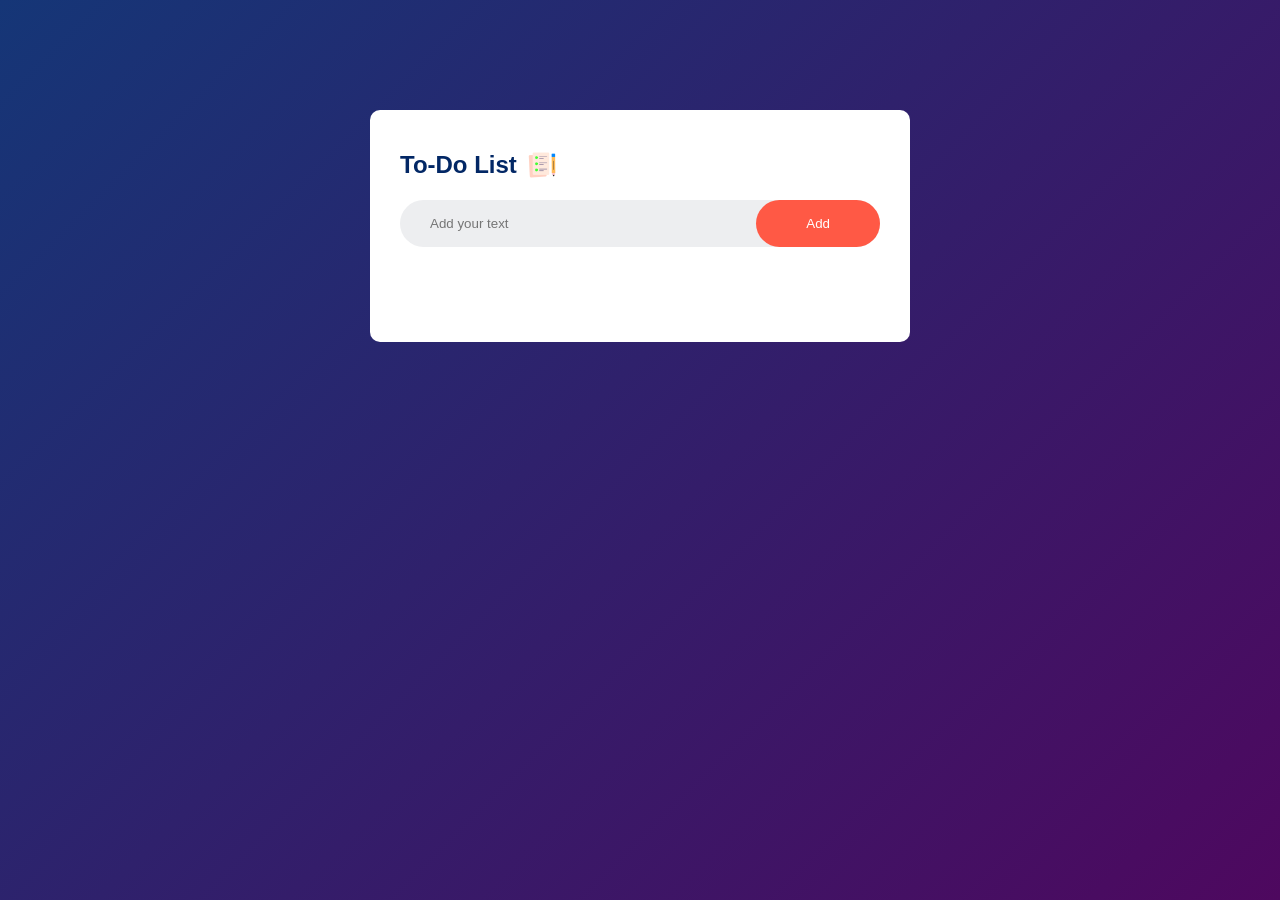
<file: index.html>
<!DOCTYPE html>
<html lang="en">
<head>
    <meta charset="UTF-8">
    <meta name="viewport" content="width=device-width, initial-scale=1.0">
    <title>To-Do-List</title>
</head>
<link rel="stylesheet" href="style.css">
<body>
    <div class="container">
        <div class="todo-app">
            <h2>To-Do List <img src="./To-Do-Img/images/icon.png"></h2>
            <div class="row">
                <input type="text" id="input-box" placeholder="Add your text">
                <button onclick="addTask()">Add</button>
            </div>
            <ul id="list-container">
                <!-- <li class="checked">Task 1</li>
                <li>Task 2</li>
                <li>Task 3</li> -->
            </ul>

        </div>

    </div>
    <script src="script.js"></script>
</body>
</html>
</file>
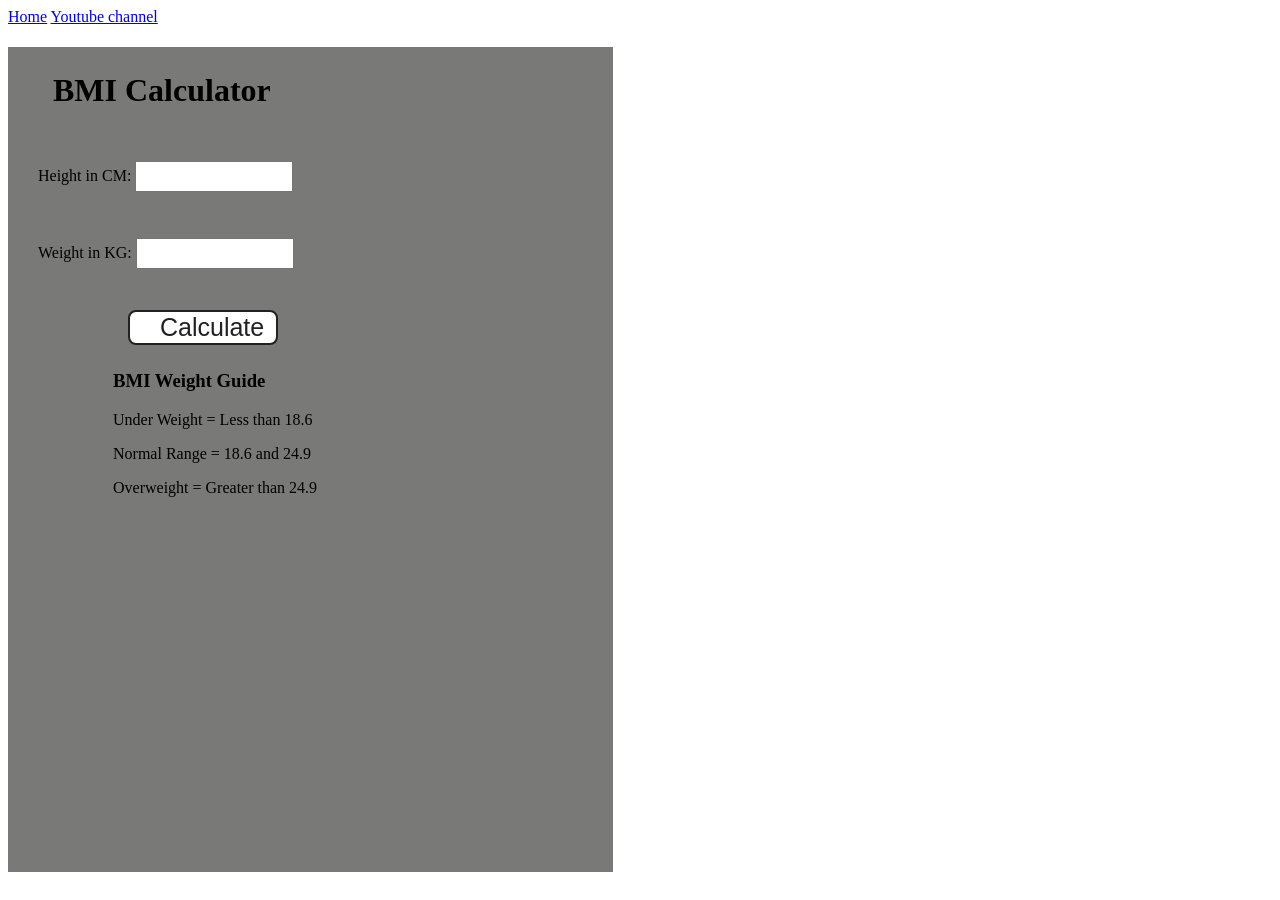
<file: BMI Calculator/index.html>
<!DOCTYPE html>
<html lang="en">
  <head>
    <meta charset="UTF-8" />
    <meta name="viewport" content="width=device-width, initial-scale=1.0" />
    <meta http-equiv="X-UA-Compatible" content="ie=edge" />
    <link rel="stylesheet" href="style.css" />
    <title>BMI Calculator</title>
  </head>
  <body>
    <nav>
      <a href="/" aria-current="page">Home</a>
      <a target="_blank" href="https://www.youtube.com/@chaiaurcode"
        >Youtube channel</a
      >
    </nav>
    <div class="container">
      <h1>BMI Calculator</h1>
      <form>
        <p><label>Height in CM: </label><input type="text" id="height" /></p>
        <p><label>Weight in KG: </label><input type="text" id="weight" /></p>
        <button>Calculate</button>
        <div id="results"></div>
        <div id="weight-guide">
          <h3>BMI Weight Guide</h3>
          <p>Under Weight = Less than 18.6</p>
          <p>Normal Range = 18.6 and 24.9</p>
          <p>Overweight = Greater than 24.9</p>
        </div>
      </form>
    </div>
  </body>
  <script src="chaiaurcode.js"></script>
</html>
</file>
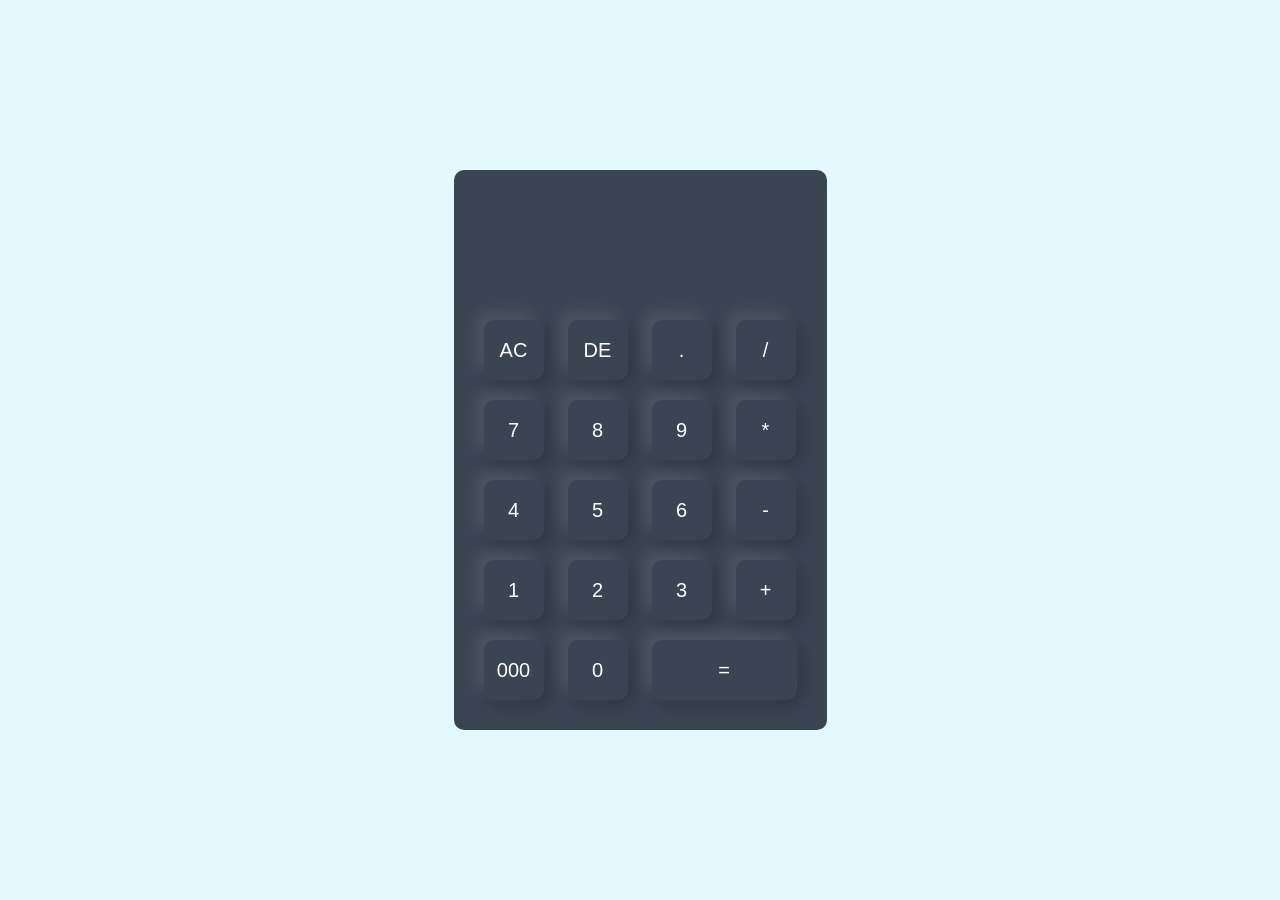
<file: Calculator/index.html>
<!DOCTYPE html>
<html lang="en">
<head>
    <meta charset="UTF-8">
    <meta name="viewport" content="width=device-width, initial-scale=1.0">
    <link rel="stylesheet" href="style.css">
    <title>Calculator</title>
</head>
<body>
    <div class="container">
        <div class="calculator">
            <form>
                <div class="display">
                    <input type="text" name="display">
                </div>
                <div>
                    <input type="button" value="AC" onclick="display.value = ''">
                    <input type="button" value="DE" onclick="display.value = display.value.toString().slice(0,-1)">
                    <input type="button" value="." onclick="display.value += '.'">
                    <input type="button" value="/" onclick="display.value += '/'">
                </div>
                <div>
                    <input type="button" value="7" onclick="display.value += '7'">
                    <input type="button" value="8" onclick="display.value += '8'">
                    <input type="button" value="9" onclick="display.value += '9'">
                    <input type="button" value="*" onclick="display.value += '*'">
                </div>
                <div>
                    <input type="button" value="4" onclick="display.value += '4'">
                    <input type="button" value="5" onclick="display.value += '5'">
                    <input type="button" value="6" onclick="display.value += '6'">
                    <input type="button" value="-" onclick="display.value += '-'">
                </div>
                <div>
                    <input type="button" value="1" onclick="display.value += '1'">
                    <input type="button" value="2" onclick="display.value += '2'">
                    <input type="button" value="3" onclick="display.value += '3'">
                    <input type="button" value="+" onclick="display.value += '+'">
                </div>
                <div>
                    <input type="button" value="000" onclick="display.value += '000'">
                    <input type="button" value="0" onclick="display.value += '0'">
                    <input type="button" value= "=" class="equal" onclick="display.value = eval(display.value)">
                </div>
            </form>
        </div>
    </div>
    
</body>
</html>
</file>
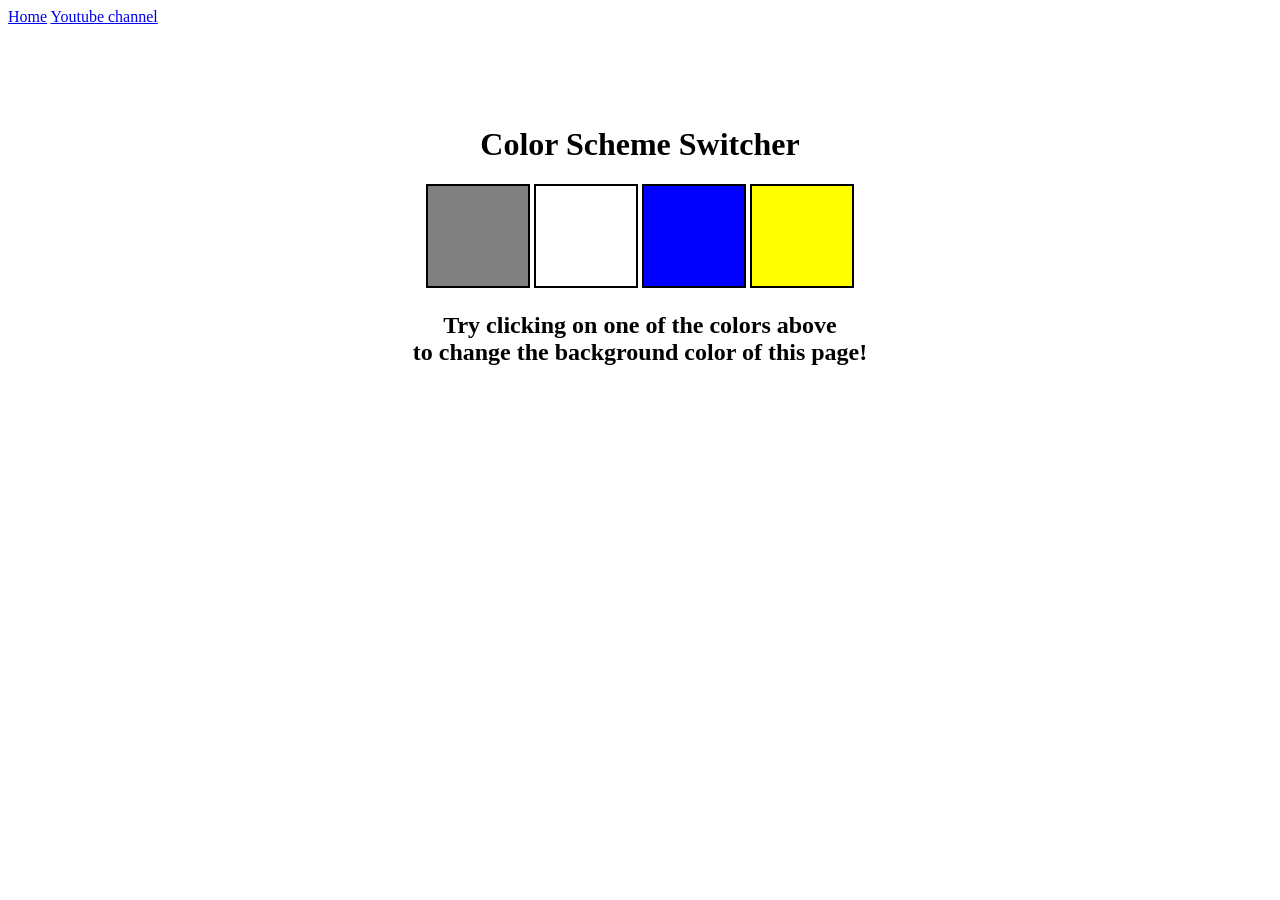
<file: change-color/index.html>
<!DOCTYPE html>
<html lang="en">
  <head>
    <meta charset="UTF-8" />
    <meta name="viewport" content="width=device-width, initial-scale=1.0" />
    <meta http-equiv="X-UA-Compatible" content="ie=edge" />
    <link rel="stylesheet" href="style.css" />
    <title>JavaScript Background Color Switcher</title>
  </head>
  <body>
    <nav>
      <a href="/" aria-current="page">Home</a>
      <a target="_blank" href="https://www.youtube.com/@chaiaurcode"
        >Youtube channel</a
      >
    </nav>
    <div class="canvas">
      <!-- <a
        style="
          background-color: #fff;
          padding: 10px 30px;
          border-radius: 8px;
          color: #212121;
          text-decoration: none;
          border: 2px solid #212121;
        "
        href="../index.html"
        >Back to Home Page</a
      > -->
      <h1>Color Scheme Switcher</h1>
      <span class="button" id="grey"></span>
      <span class="button" id="white"></span>
      <span class="button" id="blue"></span>
      <span class="button" id="yellow"></span>
      <h2>
        Try clicking on one of the colors above
        <span>to change the background color of this page!</span>
      </h2>
    </div>
    <script src="chaiaurcode.js"></script>
  </body>
</html>
</file>
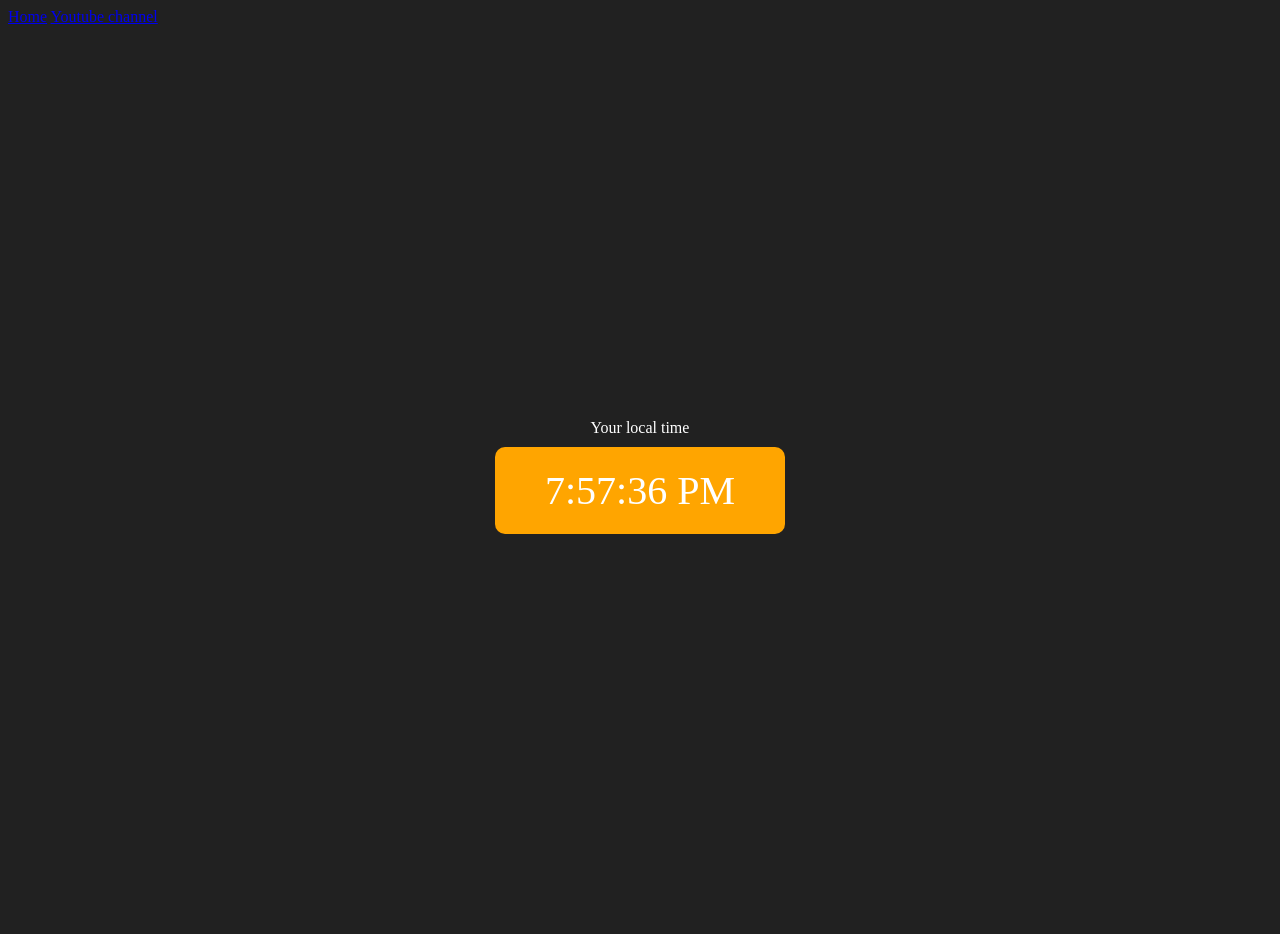
<file: Digital Clock/index.html>
<!DOCTYPE html>
<html lang="en">
  <head>
    <meta charset="UTF-8" />
    <meta name="viewport" content="width=device-width, initial-scale=1.0" />
    <meta http-equiv="X-UA-Compatible" content="ie=edge" />
    <title>Your Local Time</title>
    <style>
      body {
        background-color: #212121;
        color: #fff;
      }
      .center {
        display: flex;
        height: 100vh;
        justify-content: center;
        align-items: center;
        flex-direction: column;
      }
      #clock {
        font-size: 40px;
        background-color: orange;
        padding: 20px 50px;
        margin-top: 10px;
        border-radius: 10px;
      }
    </style>
  </head>
  <body>
    <nav>
      <a href="/" aria-current="page">Home</a>
      <a target="_blank" href="https://www.youtube.com/@chaiaurcode"
        >Youtube channel</a
      >
    </nav>
    <div class="center">
      <div id="banner"><span>Your local time</span></div>
      <div id="clock"></div>
    </div>
    <script src="chaiaurcode.js"></script>
  </body>
</html>
</file>
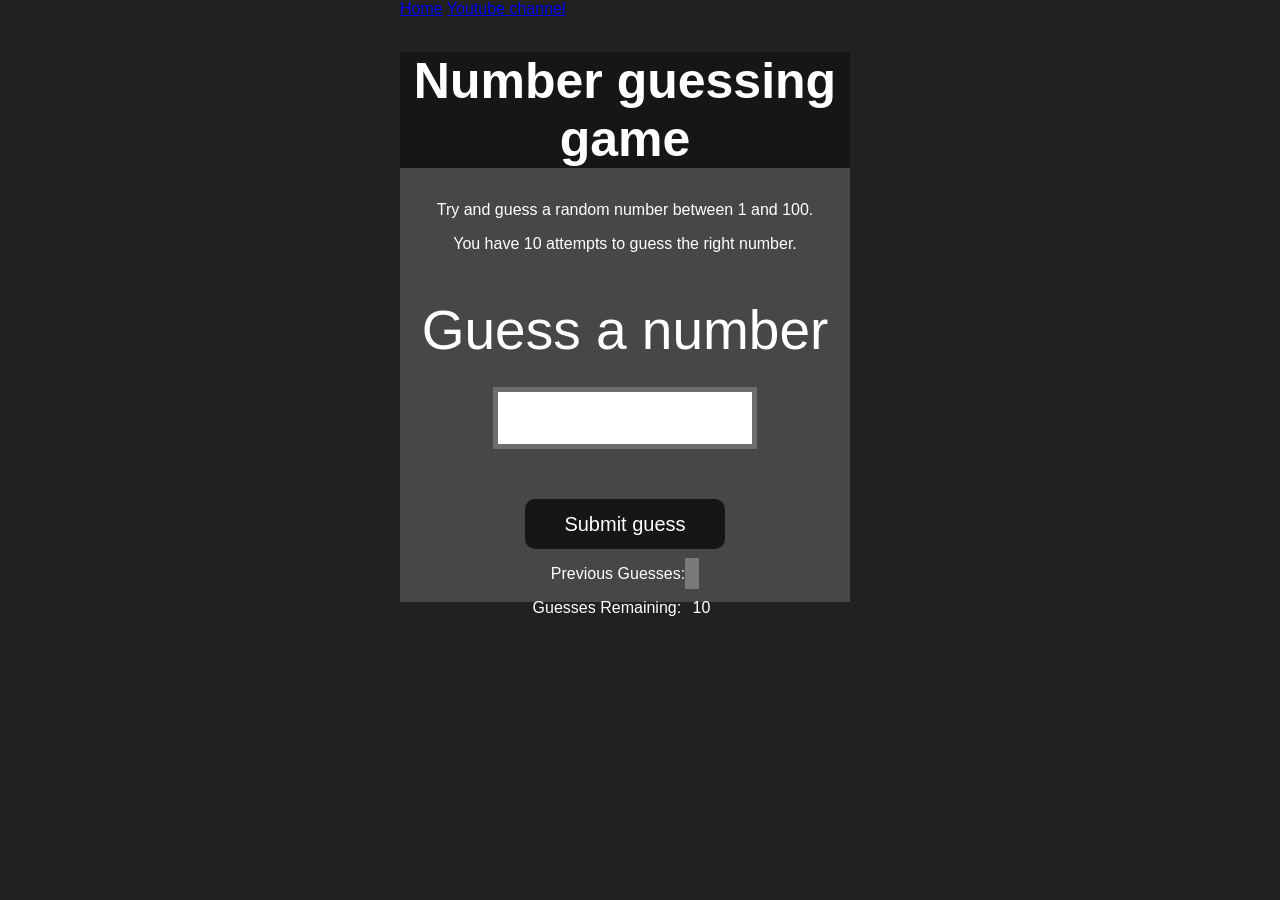
<file: Guess the Number/index.html>
<!DOCTYPE html>
<html lang="en">
<head>
    <meta charset="UTF-8">
    <meta name="viewport" content="width=device-width, initial-scale=1.0">
    <meta http-equiv="X-UA-Compatible" content="ie=edge">
    <title>Number Guessing Game</title>
    <link rel="stylesheet" href="style.css">
</head>
<body style="background-color:#212121; color:#fff;">
  <nav>
    <a href="/" aria-current="page">Home</a>
    <a target="_blank" href="https://www.youtube.com/@chaiaurcode"
      >Youtube channel</a
    >
  </nav>
    
    <div id="wrapper">
      <h1>Number guessing game</h1>
    <p>Try and guess a random number between 1 and 100.</p>
    <p>You have 10 attempts to guess the right number.</p>
    </br>
        <form class="form">
            <label2 for="guessField" id="guess">Guess a number</label>
            <input type="text" id="guessField" class="guessField">
            <input type="submit" id="subt" value="Submit guess" class="guessSubmit">
        </form>

        <div class="resultParas">
            <p >Previous Guesses: <span class="guesses"></span></p>
            <p >Guesses Remaining: <span class="lastResult">10</span></p>
            <p class="lowOrHi"></p>
        </div>
    </div>
    <script src="chaiaurcode.js"></script>
</body>
</html>
</file>
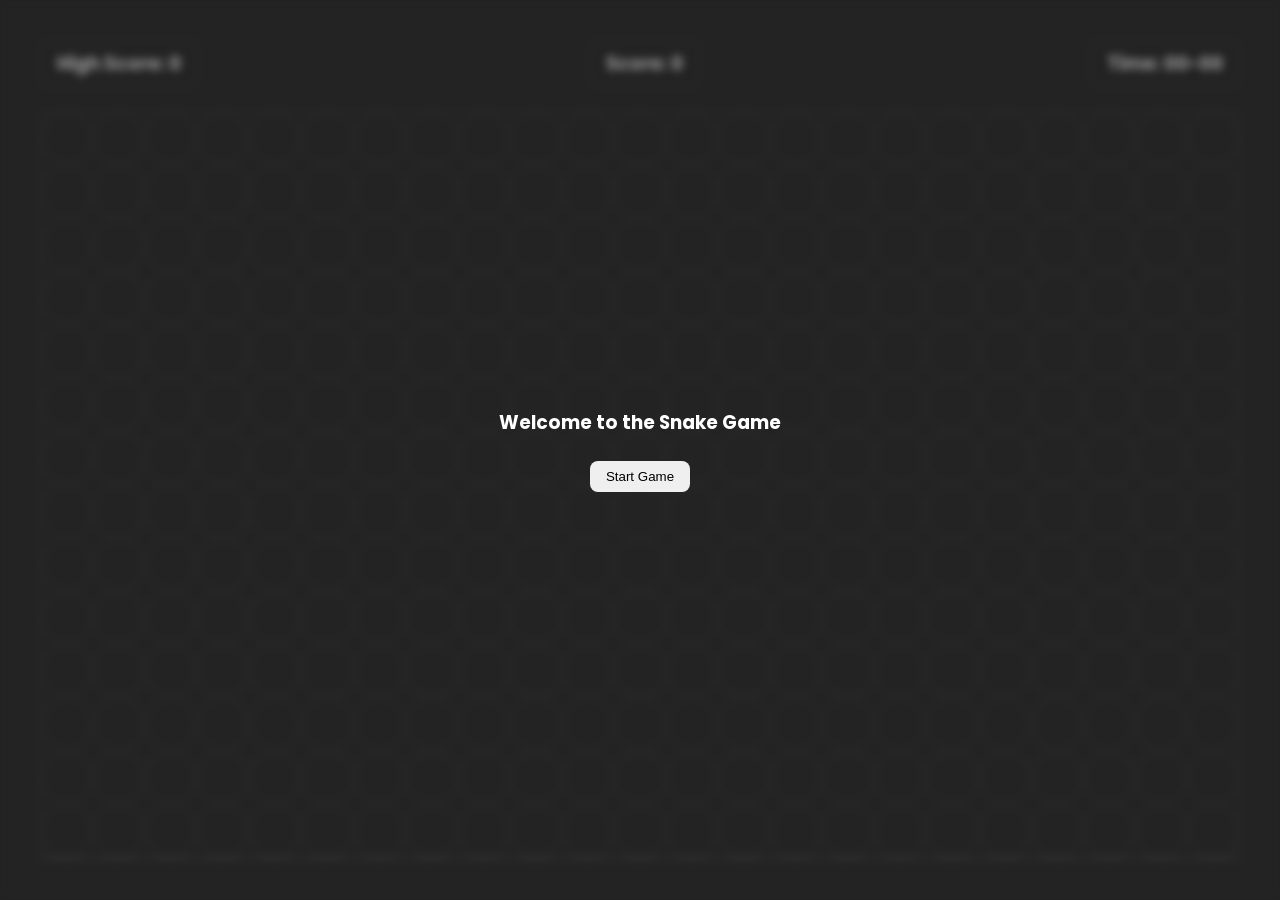
<file: SNAKE Game/index.html>
<!DOCTYPE html>
<html lang="en">
<head>
    <meta charset="UTF-8">
    <meta name="viewport" content="width=device-width, initial-scale=1.0">
    <title>Snake Game</title>
    <link rel="stylesheet" href="style.css">
</head>
<body>
    <main>
        <section>
        <div class="infos">
            <div class="info">
                <h3>High Score:
                    <span id="high-score">0</span>
                </h3>
            </div>
            <div class="info">
                <h3>Score:
                    <span id="score">0</span>
                </h3>
            </div>
            <div class="info">
                <h3>Time:
                    <span id="time">00-00</span>
                </h3>
            </div>
            
        </div>
        <div class="board">
        </div>
        </section>
        <div class="modal">
            <div class="start-game">
                <h3>Welcome to the  Snake Game</h3>
                <button class="btn btn-start">Start Game</button>
            </div>
              <div class="game-over">
                <h3>Game Over</h3>
                <button class="btn btn-restart">Restart Game</button>
            </div>
        </div>
    </main>
    <script src="script.js"></script>
</body>
</html>
</file>
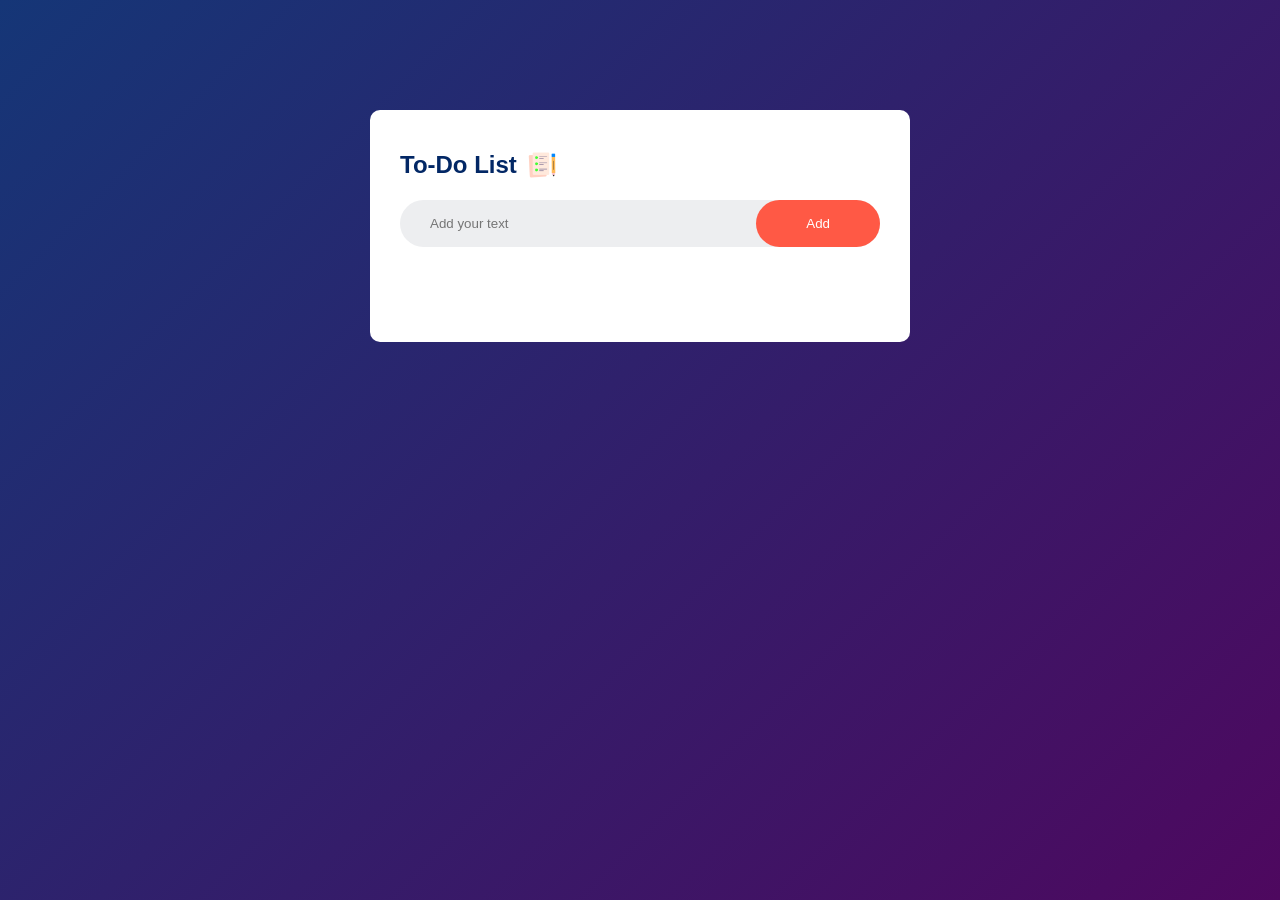
<file: To-Do-List/index.html>
<!DOCTYPE html>
<html lang="en">
<head>
    <meta charset="UTF-8">
    <meta name="viewport" content="width=device-width, initial-scale=1.0">
    <title>To-Do-List</title>
</head>
<link rel="stylesheet" href="style.css">
<body>
    <div class="container">
        <div class="todo-app">
            <h2>To-Do List <img src="To-Do-Img/images/icon.png"></h2>
            <div class="row">
                <input type="text" id="input-box" placeholder="Add your text">
                <button onclick="addTask()">Add</button>
            </div>
            <ul id="list-container">
                <!-- <li class="checked">Task 1</li>
                <li>Task 2</li>
                <li>Task 3</li> -->
            </ul>

        </div>

    </div>
    <script src="script.js"></script>
</body>
</html>
</file>
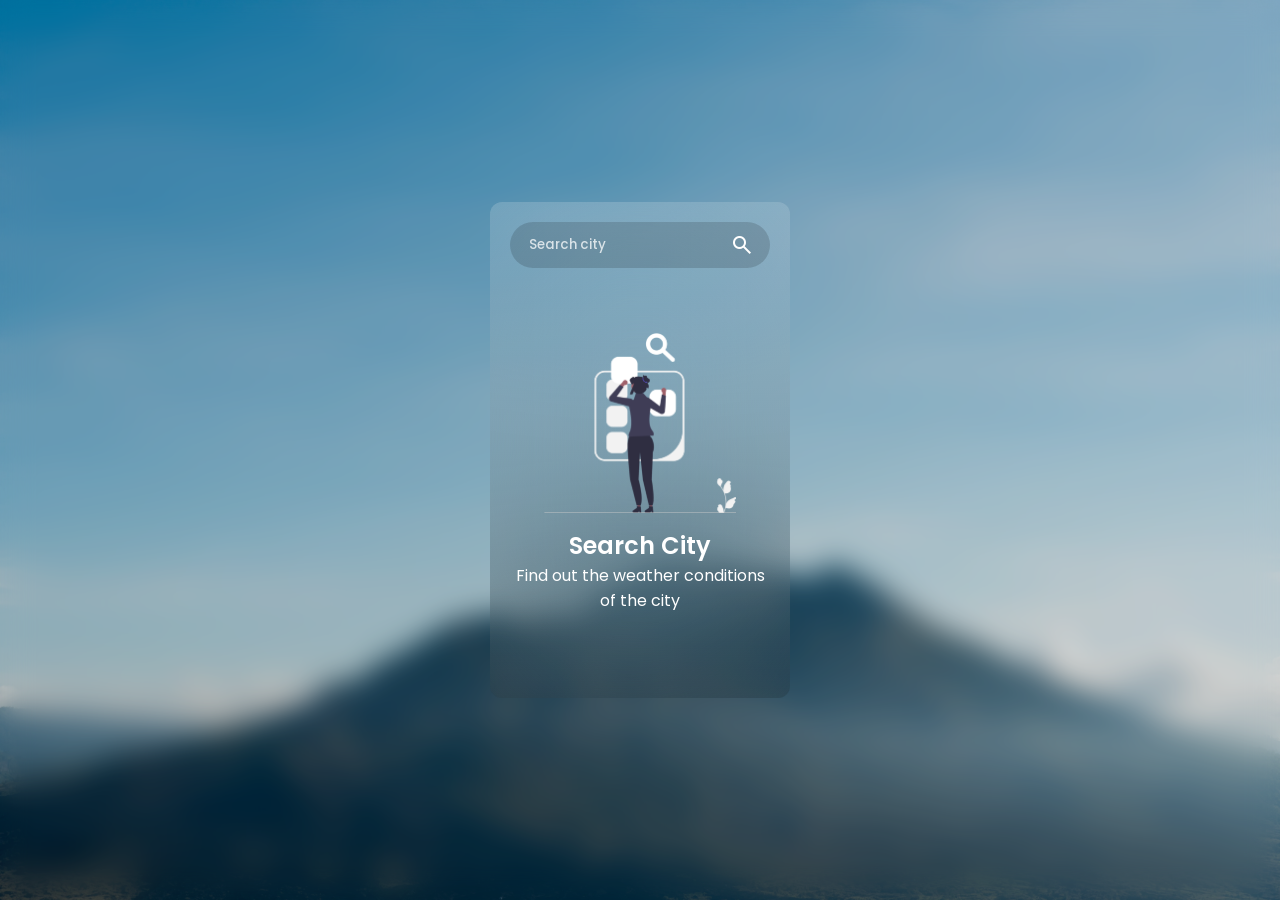
<file: Weather App/index.html>
<!doctype html>
<html lang="en">
  <head>
    <meta charset="UTF-8" />
    <meta name="viewport" content="width=device-width, initial-scale=1.0" />
    <title>Weather App</title>
    <link rel="stylesheet" href="style.css" />
    <link
      rel="stylesheet"
      href="https://fonts.googleapis.com/css2?family=Material+Symbols+Outlined:opsz,wght,FILL,GRAD@24,400,0,0&icon_names=search"
    />
    <link
      rel="stylesheet"
      href="https://fonts.googleapis.com/css2?family=Material+Symbols+Outlined"
    />
  </head>
  <body>
    <main class="main-container">
      <header class="input-container">
        <input type="text" class="city-input" placeholder="Search city" />
        <button class="search-btn">
          <span class="material-symbols-outlined"> search </span>
        </button>
      </header>
      <section class="weather-info" style="display: none;">
        <div class="location-date-container">
          <div class="location">
            <span class="material-symbols-outlined"> location_on </span>
            <h4 class="country-txt">Jakarta</h4>
          </div>
          <h5 class="current-date-txt regular-txt">Wed, 07 Aug</h5>
        </div>
        <div class="weather-summary-container">
          <img src="assets/weather/clouds.svg" class="weather-summary-img" />
          <div class="weather-summary-info">
            <h1 class="temp-txt">29 °C</h1>
            <h3 class="condition-txt regular-txt">Clouds</h3>
          </div>
        </div>

        <div class="weather-conditions-container">
          <div class="condition-item">
            <span class="material-symbols-outlined"> water_drop </span>
            <div class="condition-info">
              <h5 class="regular-txt">Humidity</h5>
              <h5 class="humidity-value-txt">55%</h5>
            </div>
          </div>

          <div class="condition-item">
            <span class="material-symbols-outlined"> air </span>
            <div class="condition-info">
              <h5 class="regular-txt">Wind Speed</h5>
              <h5 class="wind-value-txt">2 M/s</h5>
            </div>
          </div>
        </div>

        <div class="forecast-items-container">
          <div class="forecast-item">
            <h5 class="forecast-item-date regula-txt">05 Aug</h5>
            <img
              src="assets/weather/thunderstorm.svg"
              class="forecast-item-img"
            />
            <h5 class="forecast-item-temp">29 °C</h5>
          </div>
          <div class="forecast-item">
            <h5 class="forecast-item-date regula-txt">05 Aug</h5>
            <img
              src="assets/weather/thunderstorm.svg"
              class="forecast-item-img"
            />
            <h5 class="forecast-item-temp">29 °C</h5>
          </div>
          <div class="forecast-item">
            <h5 class="forecast-item-date regular-txt">05 Aug</h5>
            <img
              src="assets/weather/thunderstorm.svg"
              class="forecast-item-img"
            />
            <h5 class="forecast-item-temp">29 °C</h5>
          </div>
          <div class="forecast-item">
            <h5 class="forecast-item-date regula-txt">05 Aug</h5>
            <img
              src="assets/weather/thunderstorm.svg"
              class="forecast-item-img"
            />
            <h5 class="forecast-item-temp">29 °C</h5>
          </div>
        </div>
      </section>

      <section class="search-city section-message">
            <img src="assets/message/search-city.png" >
             <div>
                <h1>Search City</h1>
                <h4 class="regular-txt">
                    Find out the  weather conditions of the city
                </h4>
             </div>
      </section>

            <section class="not-found section-message" style ="display: none;">
            <img src="assets/message/not-found.png" >
             <div>
                <h1>Search City</h1>
                <h4 class="regular-txt">
                    Find out the  weather conditions of the city
                </h4>
             </div>
      </section>
    </main>
    <script src="script.js" defer></script>
  </body>
</html>
</file>
<file: style.css>
* {
  margin: 0;
  padding: 0;
  box-sizing: border-box;
  font-family: "Poppins", sans-serif;
}
.container {
  width: 100%;
  min-height: 100vh;
  background: linear-gradient(135deg, #153677, #4e085f);
  padding: 10px;
}
.todo-app {
  width: 100%;
  max-width: 540px;
  background: #fff;
  margin: 100px auto 20px;
  padding: 40px 30px 70px;
  border-radius: 10px;
}
.todo-app h2 {
  color: #022765;
  display: flex;
  align-items: center;
  margin-bottom: 20px;
}
.todo-app img {
  width: 30px;
  margin-left: 10px;
}
.row {
  display: flex;
  align-items: center;
  justify-content: space-between;
  border-radius: 30px;
  padding-left: 20px;
  margin-bottom: 25px;
  background: #edeef0;
}
input {
  flex: 1;
  border: none;
  outline: none;
  background: transparent;
  padding: 10px;
  font-weight: 14px;
}
button {
  border: none;
  outline: none;
  padding: 16px 50px;
  background: #ff5945;
  color: #fff;
  font-weight: 16px;
  cursor: pointer;
  border-radius: 40px;
}
ul li {
  list-style: none;
  font-size: 17px;
  padding: 12px 8px 12px 50px;
  user-select: none;
  cursor: pointer;
  position: relative;
}
ul li::before {
  content: "";
  position: absolute;
  height: 28px;
  width: 28px;
  border-radius: 50%;
  background-image: url(To-Do-Img/images/unchecked.png);
  background-size: cover;
  background-position: center;
  top: 12px;
  left: 8px;
}
ul li.checked {
  text-decoration: line-through;
  color: #555;
}
ul li.checked::before {
  background-image: url(To-Do-Img/images/checked.png);
}
ul li span {
    position: absolute;
    right: 0;
    top: 5px;
    width: 40px;
    height: 40px;
    font-size: 22px;
    color: #555;
    line-height: 40px;
    text-align: center;
    border-radius: 50%;
}
ul li span:hover{
    background: #edeef0;
}
</file>
<file: BMI Calculator/style.css>
.container {
  width: 575px;
  height: 825px;
  

  background-color: #797978;
  padding-left: 30px;
}
#height,
#weight {
  width: 150px;
  height: 25px;
  margin-top: 30px;
}

#weight-guide {
  margin-left: 75px;
  margin-top: 25px;
}

#results {
  font-size: 35px;
  margin-left: 90px;
  margin-top: 20px;
  color: rgb(241, 241, 241);
}

button {
  width: 150px;
  height: 35px;
  margin-left: 90px;
  margin-top: 25px;
  background-color: #fff;
  padding: 1px 30px;
  border-radius: 8px;
  color: #212121;
  text-decoration: none;
  border: 2px solid #212121;

  font-size: 25px;
}

h1 {
  padding-left: 15px;
  padding-top: 25px;
  
}
</file>
<file: Calculator/style.css>
*{
        margin: 0;
        padding: 0;
        box-sizing: border-box;
    }
    .container {
        width: 100%;
        height: 100vh;
        background: #e3f9ff;
        display:flex;
        align-items: center;
        justify-content: center;
    }
    .calculator {
        background: #3a4452;
        padding: 20px;
        border-radius: 10px;
    }
    .calculator form input{
        border: 0;
        outline: none;
        width: 60px;
        height: 60px;
        border-radius: 10px;
        box-shadow: -8px -8px 15px rgba(255 , 255 , 255 , 0.1) , 5px  5px 15px rgba(0 , 0 , 0 ,0.2);
        background: transparent;
        font-size: 20px;
        color: #fff;
        cursor: pointer;
        margin: 10px;
    }
    form .display {
        display: flex;
        justify-content: flex-end;
        margin: 20px 0px;
    }
    form .display input {
        text-align: right;
        flex: 1;
        box-shadow: none;
        font-size: 34px;
    }
    form input.equal{
        width: 145px;
    }
</file>
<file: change-color/style.css>
html {
  margin: 0;
}

span {
  display: block;
}
.canvas {
  margin: 100px auto 100px;
  width: 80%;
  text-align: center;
}

.button {
  width: 100px;
  height: 100px;
  border: solid black 2px;
  display: inline-block;
}

#grey {
  background: grey;
}

#white {
  background: white;
}
#blue {
  background: blue;
}
#yellow {
  background: yellow;
}
</file>
<file: Guess the Number/style.css>
html {
  font-family: sans-serif;
}

body {
  width: 300px;
  max-width: 750px;
  min-width: 480px;
  margin: 0 auto;
  background-color: #212121;
}

.lastResult {
  color: white;
  padding: 7px;
}

.guesses {
  color: white;
  padding: 7px;
}

button {
  background-color: #141414;
  color: #fff;
  width: 250px;
  height: 50px;
  border-radius: 25px;
  font-size: 30px;
  border-style: none;
  margin-top: 30px;
  /* margin-left: 50px; */
}

#subt {
  background-color: #161616;
  color: #ffffff;
  width: 200px;
  height: 50px;
  border-radius: 10px;
  font-size: 20px;
  border-style: none;
  margin-top: 50px;
  /* margin-left: 75px; */
}

#guessField {
  color: #000;
  width: 250px;
  height: 50px;
  font-size: 30px;
  border-style: none;
  margin-top: 25px;

  /* margin-left: 50px; */
  border: 5px solid #6c6d6d;
  text-align: center;
}

#guess {
  font-size: 55px;
  /* margin-left: 90px; */
  margin-top: 120px;
  color: #fff;
}

.guesses {
  background-color: #7a7a7a;
}

#wrapper {
  box-sizing: border-box;
  text-align: center;
  width: 450px;
  height: 550px;
  background-color: #474747;
  color: #fff;
  font-size: 25px;
}

h1 {
  background-color: #161616;

  color: #fff;
  text-align: center;
}

p {
  font-size: 16px;
  text-align: center;
}
</file>
<file: SNAKE Game/style.css>
@import url("https://fonts.googleapis.com/css2?family=Poppins:wght@300;&display=swap");

* {
  margin: 0;
  padding: 0;
  box-sizing: border-box;
}

:root {
  --bg-primary-color: #0f0f0f;
  --bg-fill-color : #f4f2f2;
  --bg-food-color: #ff0000;
  --text-primary-color: #ffffff;
  --space-xs: 4px;
  --space-sm: 8px;
  --space-md: 16px;
  --space-lg: 24px;
  --space-xl: 32px;
  --space-xxl: 40px;
  --space-xxxl: 48px;
  --border-primary-color: #333333;
  --border-radius-xs:4px;
  --border-radius-sm:8px;
  --border-radius-md:12px;
  --border-radius-lg:16px;
  --border-radius-xl:20px;
  --border-radius-xxl:24px;
}
html,
body {
  height: 100%;
  width: 100%;
  font-family: "Poppins", sans-serif;
}
html {
  background: var(--bg-primary-color);
  color: var(--text-primary-color);
}
section {
  padding: var(--space-xxl);
  display: flex;
  flex-direction: column;
  height: 100%;
  gap: var(--space-lg);
}
main,
section {
  width: 100%;
  height: 100%;
}
.btn {
  padding: var(--space-sm) var(--space-md);
  border:none;
  border-radius: var(--border-radius-sm);
  cursor: pointer;
  transition: all 0.3s ease;
}
.btn:hover {
  transform: scale(1.05);
}
section .infos {
  width: 100%;
  display: flex;
  justify-content: space-between;
}
.info{
    padding: var(--space-sm) var(--space-md);
    border: 1px solid var(--border-primary-color);
    border-radius: var(--border-radius-sm);
}
.board{
    border: 1px solid var(--border-primary-color);
    flex-grow: 1;
    display: grid;
    grid-template-columns: repeat(auto-fill,minmax(50px,1fr));
    grid-template-rows: repeat(auto-fill,minmax(50px,1fr));
}
.block{
    /* height:30px;
    width:30px; */
    border: 1px solid var(--border-primary-color);
    border-radius: 50%;
}
.fill{
    background: var(--bg-fill-color);
}
.food{
    background: var(--bg-food-color);
}
.modal{
  position: fixed;
  top: 0;
  height: 100vh;
  width: 100vw;
  background: #35353587;
  backdrop-filter: blur(4px);
  display: flex;
  justify-content: center;
  align-items: center;
}

.modal .start-game , .modal .game-over{
  display: flex;
  flex-direction: column;
  align-items: center;
  gap: var(--space-lg);
}
.modal .game-over{
  display: none;
}
</file>
<file: To-Do-List/style.css>
* {
  margin: 0;
  padding: 0;
  box-sizing: border-box;
  font-family: "Poppins", sans-serif;
}
.container {
  width: 100%;
  min-height: 100vh;
  background: linear-gradient(135deg, #153677, #4e085f);
  padding: 10px;
}
.todo-app {
  width: 100%;
  max-width: 540px;
  background: #fff;
  margin: 100px auto 20px;
  padding: 40px 30px 70px;
  border-radius: 10px;
}
.todo-app h2 {
  color: #022765;
  display: flex;
  align-items: center;
  margin-bottom: 20px;
}
.todo-app img {
  width: 30px;
  margin-left: 10px;
}
.row {
  display: flex;
  align-items: center;
  justify-content: space-between;
  border-radius: 30px;
  padding-left: 20px;
  margin-bottom: 25px;
  background: #edeef0;
}
input {
  flex: 1;
  border: none;
  outline: none;
  background: transparent;
  padding: 10px;
  font-weight: 14px;
}
button {
  border: none;
  outline: none;
  padding: 16px 50px;
  background: #ff5945;
  color: #fff;
  font-weight: 16px;
  cursor: pointer;
  border-radius: 40px;
}
ul li {
  list-style: none;
  font-size: 17px;
  padding: 12px 8px 12px 50px;
  user-select: none;
  cursor: pointer;
  position: relative;
}
ul li::before {
  content: "";
  position: absolute;
  height: 28px;
  width: 28px;
  border-radius: 50%;
  background-image: url(To-Do-Img/images/unchecked.png);
  background-size: cover;
  background-position: center;
  top: 12px;
  left: 8px;
}
ul li.checked {
  text-decoration: line-through;
  color: #555;
}
ul li.checked::before {
  background-image: url(To-Do-Img/images/checked.png);
}
ul li span {
    position: absolute;
    right: 0;
    top: 5px;
    width: 40px;
    height: 40px;
    font-size: 22px;
    color: #555;
    line-height: 40px;
    text-align: center;
    border-radius: 50%;
}
ul li span:hover{
    background: #edeef0;
}
</file>
<file: Weather App/style.css>
@import url("https://fonts.googleapis.com/css2?family=Poppins:wght@300;400;500;600&display=swap");

* {
  margin: 0;
  padding: 0;
  box-sizing: border-box;
  font-family: "Poppins", sans-serif;
  color: #fff;
  font-weight: 600;
}

body {
  background: url(assets/bg.jpg);
  width: 100%;
  height: 100dvh;
  background-size: cover;
  background-position: center;
  display: flex;
  align-items: center;
  justify-content: center;
}
body::before {
  content: "";
  position: absolute;
  width: 100%;
  height: 100dvh;
  background: rgb(0, 0, 0, 0.15);
  backdrop-filter: blur(15px);
}
.regular-txt {
  font-weight: 400;
}
.main-container {
  width: 300px;
  height: 496px;
  z-index: 1;
  background: linear-gradient(
    to top,
    rgba(0, 0, 0, 0.15),
    rgba(255, 255, 255, 0.15)
  );
  border-radius: 12px;
  backdrop-filter: blur(100px);
  padding: 20px;
}

.input-container {
  position: relative;
  margin-bottom: 25px;
}
.city-input {
  width: 100%;
  padding: 10px 16px;
  border-radius: 99px;
  border: 3px solid transparent;
  background: rgb(0, 0, 0, 0.15);
  outline: none;
  font-weight: 500;
  transition: 0.25s border;
  padding-right: 45px;
}
.city-input:focus {
  border: 3px solid rgb(0, 0, 0, 0.15);
}
.city-input::placeholder {
  color: rgba(255, 255, 255, 0.75);
}
.search-btn {
  position: absolute;
  right: 16px;
  top: 50%;
  transform: translateY(-50%);
  background: none;
  display: flex;
  border: none;
  cursor: pointer;
}
.weather-info {
  display: flex;
  flex-direction: column;
  gap: 25px;
}
.location-date-container {
  display: flex;
  justify-content: space-between;
  align-items: center;
}
.location {
  display: flex;
  align-items: center;
  gap: 6px;
}
.weather-summary-container {
  display: flex;
  justify-content: space-between;
  align-items: center;
}
.weather-summary-img {
  width: 120px;
  height: 120px;
}
.weather-summary-info {
  text-align: end;
}
.weather-conditions-container {
  display: flex;
  justify-content: space-between;
}
.condition-item {
  display: flex;
  align-items: center;
  gap: 6px;
}
.condition-item span {
  font-size: 30px;
}
.forecast-items-container {
  display: flex;
  gap: 15px;
  overflow-x: scroll;
  overflow-y: hidden;
  padding-bottom: 12px;

  /* Firefox support */
  scrollbar-width: none;
}

.forecast-items-container::-webkit-scrollbar {
  height: 8px;
}
.forecast-items-container::-webkit-scrollbar-button {
  display: none;
}
.forecast-items-container::-webkit-scrollbar-track {
  background: rgba(0, 0, 0, 0.15);
  border-radius: 99px;
}
.forecast-items-container::-webkit-scrollbar-thumb {
  background: rgba(
    255,
    255,
    255,
    0.15
  ); /* lighter thumb, visible against dark track */
  border-radius: 99px;
}
.forecast-item {
  min-width: 70px;
  background: rgb(255, 255, 255, 0.15);
  display: flex;
  flex-direction: column;
  gap: 6px;
  padding: 10px;
  align-items: center;
  border-radius: 12px;
  transition: 0.3s background;
}
.forecast-item:hover {
  background: rgb(255, 255, 255, 0.1);
}
.forecast-item-img {
  width: 35px;
  height: 35px;
}
.section-message{
    display: flex;
    flex-direction: column;
    align-items: center;
    text-align: center;
    gap: 15px;
    margin-top: 25%;

}
.section-message img{
    height: 180px;
    width: fit-content;

}
</file>
